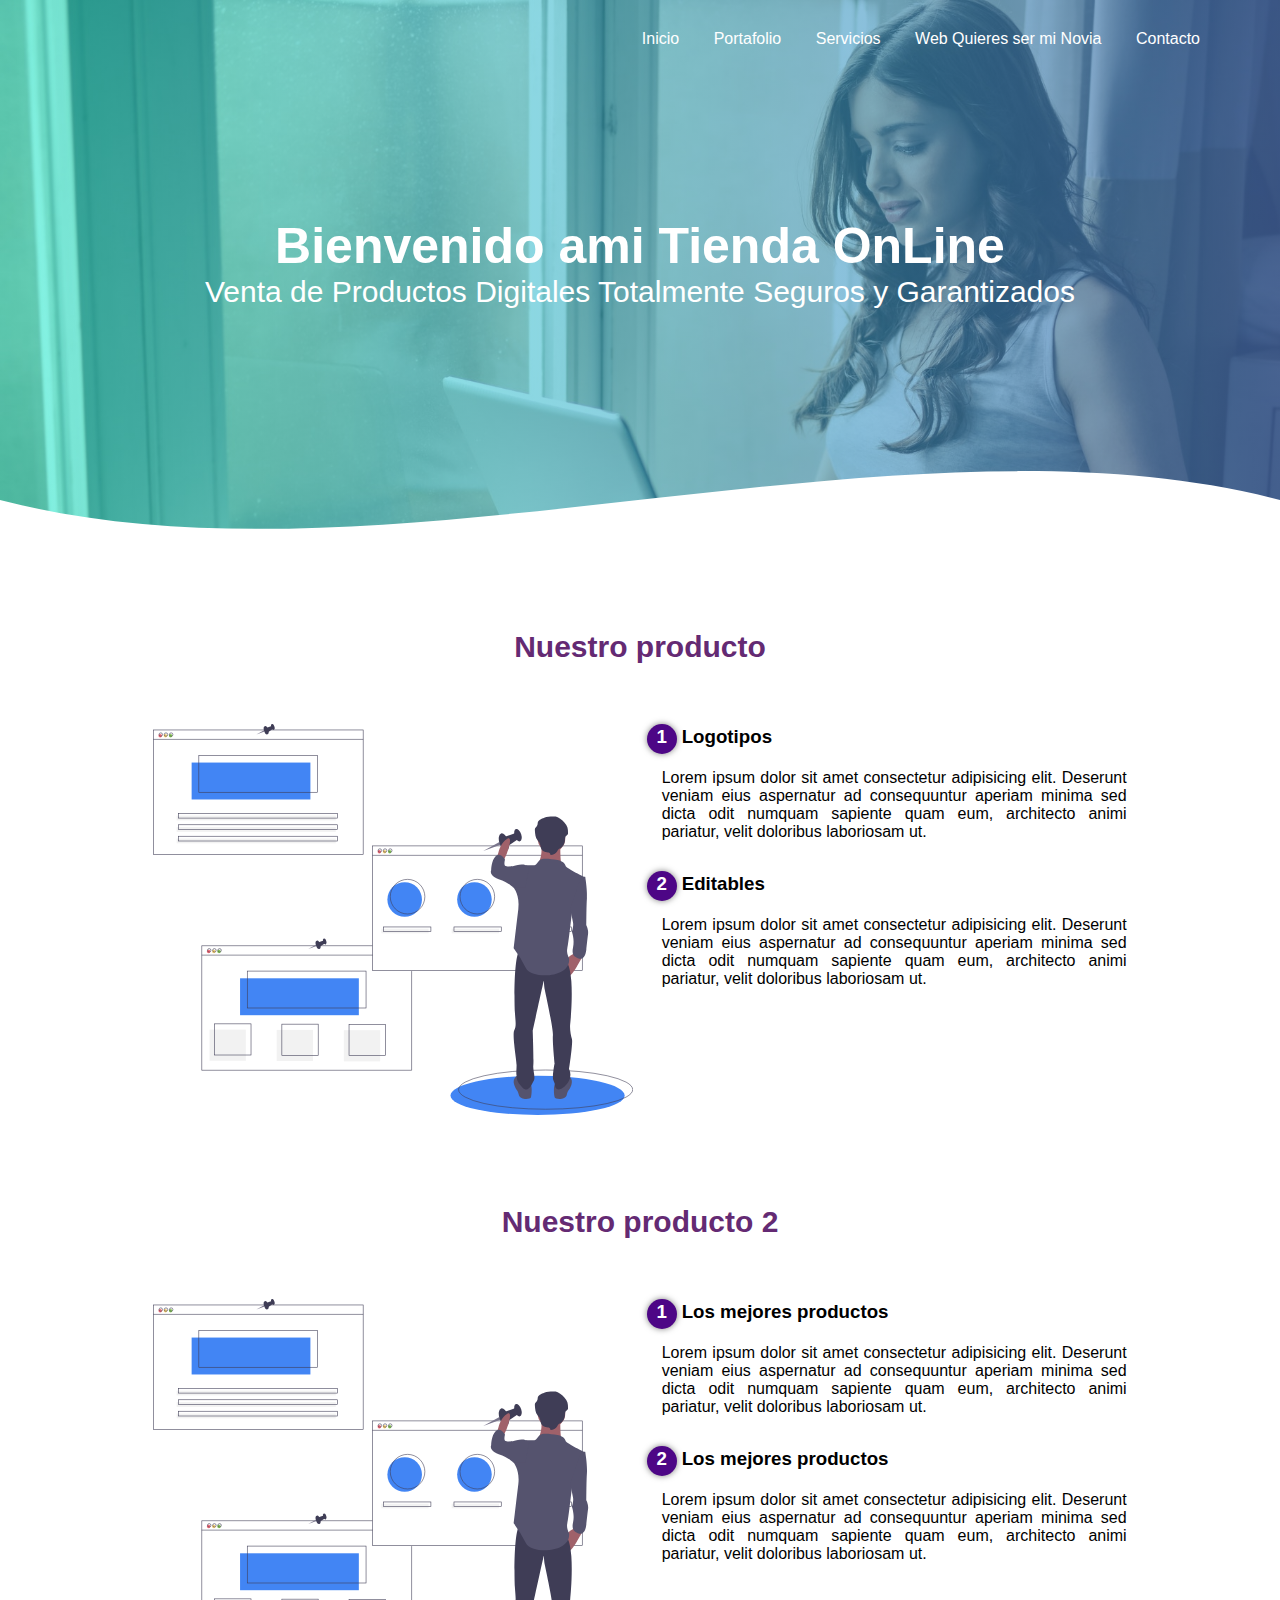
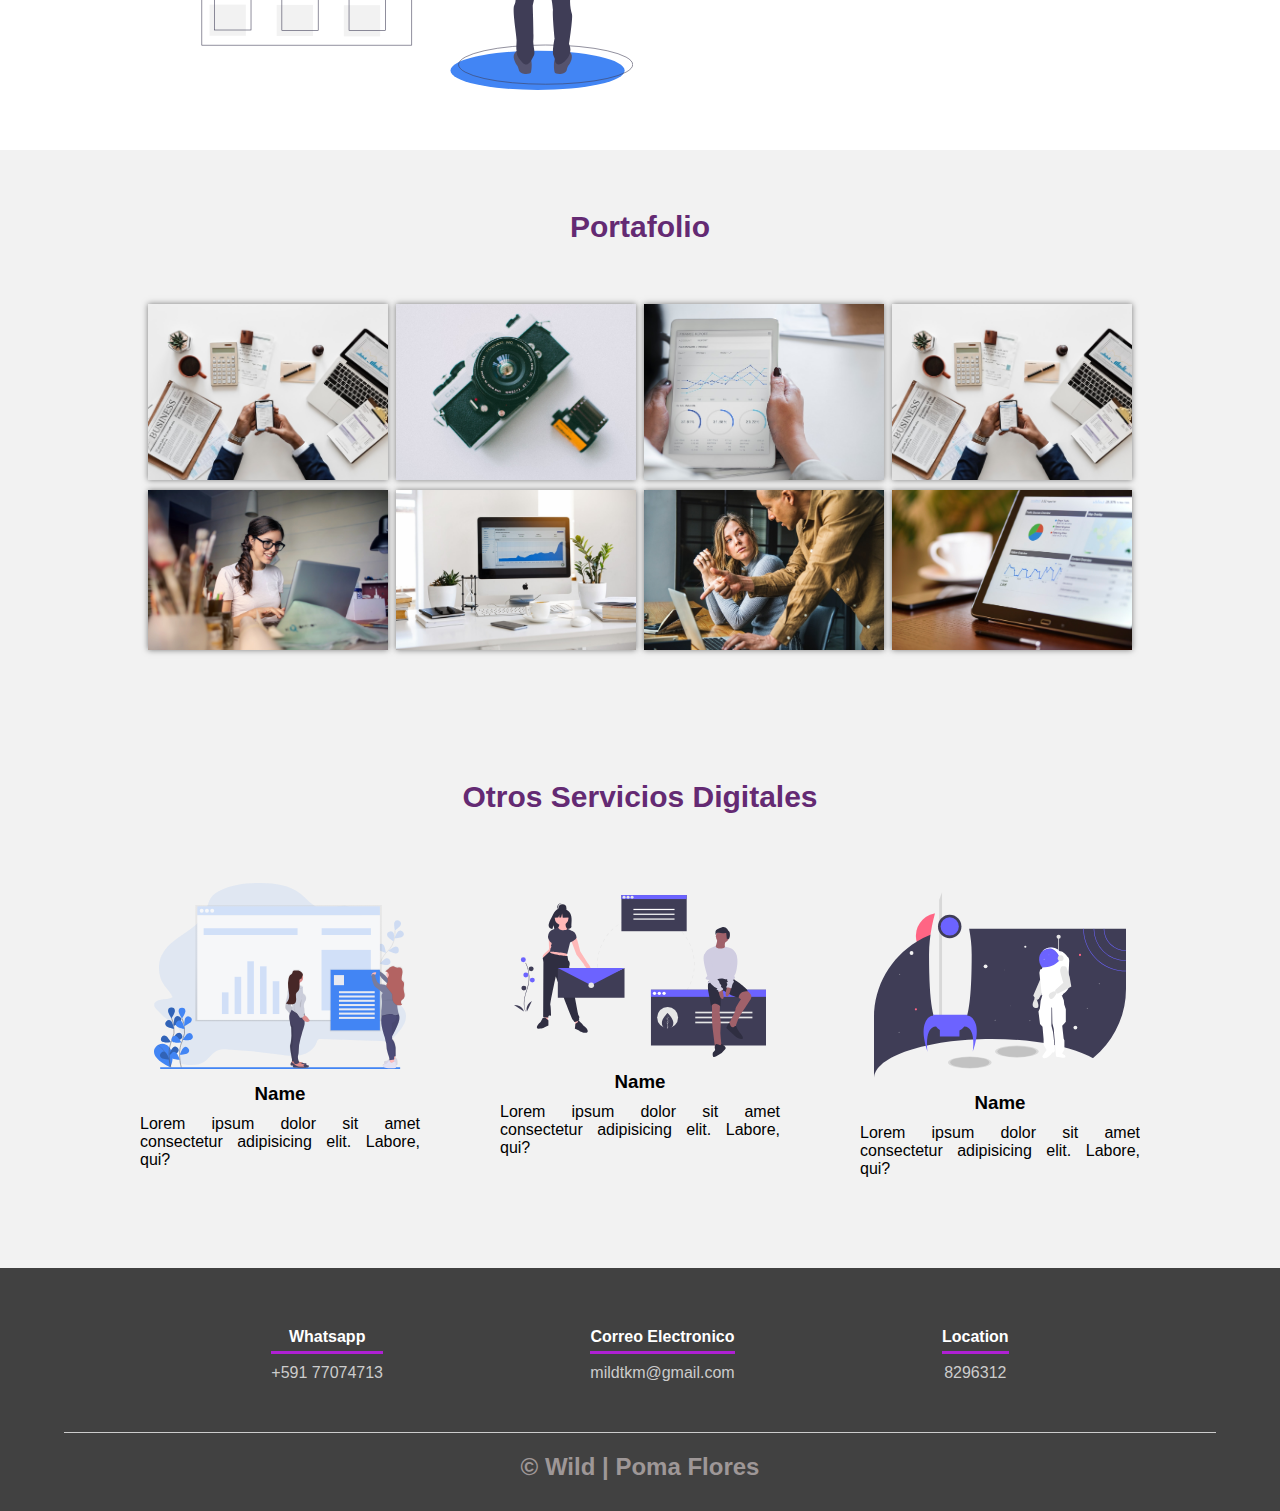
<file: 1.-wild.mi.web/public/index.html>
<!DOCTYPE html>
<html lang="es">

<head>
    <meta charset="UTF-8">
    <meta name="viewport" content="width=device-width, initial-scale=1.0">
    <meta http-equiv="X-UA-Compatible" content="ie=edge">
    <title>Wild</title>
    <link rel="shortcut icon" href="img/icono.jpg" type="image/x-icon">
    <link rel="stylesheet" href="css/estilos.css">
    
</head>

<body>
    <header>
        <nav>
            <a href="#">Inicio</a>
            <a href="#">Portafolio</a>
            <a href="#">Servicios</a>
            <a href="quieresserminovia/qsmn.html">Web Quieres ser mi Novia</a>
            <a href="#">Contacto</a>
        </nav>
        <section class="textos-header">
            <h1>Bienvenido ami Tienda OnLine</h1>
            <h2>Venta de Productos Digitales Totalmente Seguros y Garantizados</h2>
        </section>
        <div class="wave" style="height: 150px; overflow: hidden;"><svg viewBox="0 0 500 150" preserveAspectRatio="none"
                style="height: 100%; width: 100%;">
                <path d="M0.00,49.98 C150.00,150.00 349.20,-50.00 500.00,49.98 L500.00,150.00 L0.00,150.00 Z"
                    style="stroke: none; fill: #fff;"></path>
            </svg></div>
    </header>
    <main>
        <section class="contenedor sobre-nosotros">
            <h2 class="titulo">Nuestro producto</h2>
            <div class="contenedor-sobre-nosotros">
                <img src="img/ilustracion2.svg" alt="" class="imagen-about-us">
                <div class="contenido-textos">
                    <h3><span>1</span>Logotipos</h3>
                    <p>Lorem ipsum dolor sit amet consectetur adipisicing elit. Deserunt veniam eius aspernatur ad
                        consequuntur aperiam minima sed dicta odit numquam sapiente quam eum, architecto animi pariatur,
                        velit doloribus laboriosam ut.</p>
                    <h3><span>2</span>Editables</h3>
                    <p>Lorem ipsum dolor sit amet consectetur adipisicing elit. Deserunt veniam eius aspernatur ad
                        consequuntur aperiam minima sed dicta odit numquam sapiente quam eum, architecto animi pariatur,
                        velit doloribus laboriosam ut.</p>
                </div>
            </div>
        </section>
        <section class="contenedor sobre-nosotros">
            <h2 class="titulo">Nuestro producto 2</h2>
            <div class="contenedor-sobre-nosotros">
                <img src="img/ilustracion2.svg" alt="" class="imagen-about-us">
                <div class="contenido-textos">
                    <h3><span>1</span>Los mejores productos</h3>
                    <p>Lorem ipsum dolor sit amet consectetur adipisicing elit. Deserunt veniam eius aspernatur ad
                        consequuntur aperiam minima sed dicta odit numquam sapiente quam eum, architecto animi pariatur,
                        velit doloribus laboriosam ut.</p>
                    <h3><span>2</span>Los mejores productos</h3>
                    <p>Lorem ipsum dolor sit amet consectetur adipisicing elit. Deserunt veniam eius aspernatur ad
                        consequuntur aperiam minima sed dicta odit numquam sapiente quam eum, architecto animi pariatur,
                        velit doloribus laboriosam ut.</p>
                </div>
            </div>
        </section>


        <section class="portafolio">
            <div class="contenedor">
                <h2 class="titulo">Portafolio</h2>
                <div class="galeria-port">
                    <div class="imagen-port">
                        <img src="img/img1.jpg" alt="">
                        <div class="hover-galeria">
                            <img src="img/icono1.png" alt="">
                            <p>Nuestro trabajo</p>
                        </div>
                    </div>
                    <div class="imagen-port">
                        <img src="img/img2.jpg" alt="">
                        <div class="hover-galeria">
                            <img src="img/icono1.png" alt="">
                            <p>Nuestro trabajo</p>
                        </div>
                    </div>
                    <div class="imagen-port">
                        <img src="img/img3.jpg" alt="">
                        <div class="hover-galeria">
                            <img src="img/icono1.png" alt="">
                            <p>Nuestro trabajo</p>
                        </div>
                    </div>
                    <div class="imagen-port">
                        <img src="img/img1.jpg" alt="">
                        <div class="hover-galeria">
                            <img src="img/icono1.png" alt="">
                            <p>Nuestro trabajo</p>
                        </div>
                    </div>
                    <div class="imagen-port">
                        <img src="img/img4.jpg" alt="">
                        <div class="hover-galeria">
                            <img src="img/icono1.png" alt="">
                            <p>Nuestro trabajo</p>
                        </div>
                    </div>
                    <div class="imagen-port">
                        <img src="img/img5.jpg" alt="">
                        <div class="hover-galeria">
                            <img src="img/icono1.png" alt="">
                            <p>Nuestro trabajo</p>
                        </div>
                    </div>
                    <div class="imagen-port">
                        <img src="img/img6.jpg" alt="">
                        <div class="hover-galeria">
                            <img src="img/icono1.png" alt="">
                            <p>Nuestro trabajo</p>
                        </div>
                    </div>
                    <div class="imagen-port">
                        <img src="img/img7.jpg" alt="">
                        <div class="hover-galeria">
                            <img src="img/icono1.png" alt="">
                            <p>Nuestro trabajo</p>
                        </div>
                    </div>
                </div>
            </div>
        </section>
        <section class="about-services">
            <div class="contenedor">
                <h2 class="titulo">Otros Servicios Digitales</h2>
                <div class="servicio-cont">
                    <div class="servicio-ind">
                        <img src="img/ilustracion1.svg" alt="">
                        <h3>Name</h3>
                        <p>Lorem ipsum dolor sit amet consectetur adipisicing elit. Labore, qui?</p>
                    </div>
                    <div class="servicio-ind">
                        <img src="img/ilustracion4.svg" alt="">
                        <h3>Name</h3>
                        <p>Lorem ipsum dolor sit amet consectetur adipisicing elit. Labore, qui?</p>
                    </div>
                    <div class="servicio-ind">
                        <img src="img/ilustracion3.svg" alt="">
                        <h3>Name</h3>
                        <p>Lorem ipsum dolor sit amet consectetur adipisicing elit. Labore, qui?</p>
                    </div>
                </div>
            </div>
        </section>
    </main>
    <footer>
        <div class="contenedor-footer">
            <div class="content-foo">
                <h4>Whatsapp</h4>
                <p>+591 77074713</p>
            </div>
            <div class="content-foo">
                <h4>Correo Electronico</h4>
                <p>mildtkm@gmail.com</p>
            </div>
            <div class="content-foo">
                <h4>Location</h4>
                <p>8296312</p>
            </div>
        </div>
        <h2 class="titulo-final">&copy; Wild | Poma Flores</h2>
    </footer>
</body>

</html>
</file>
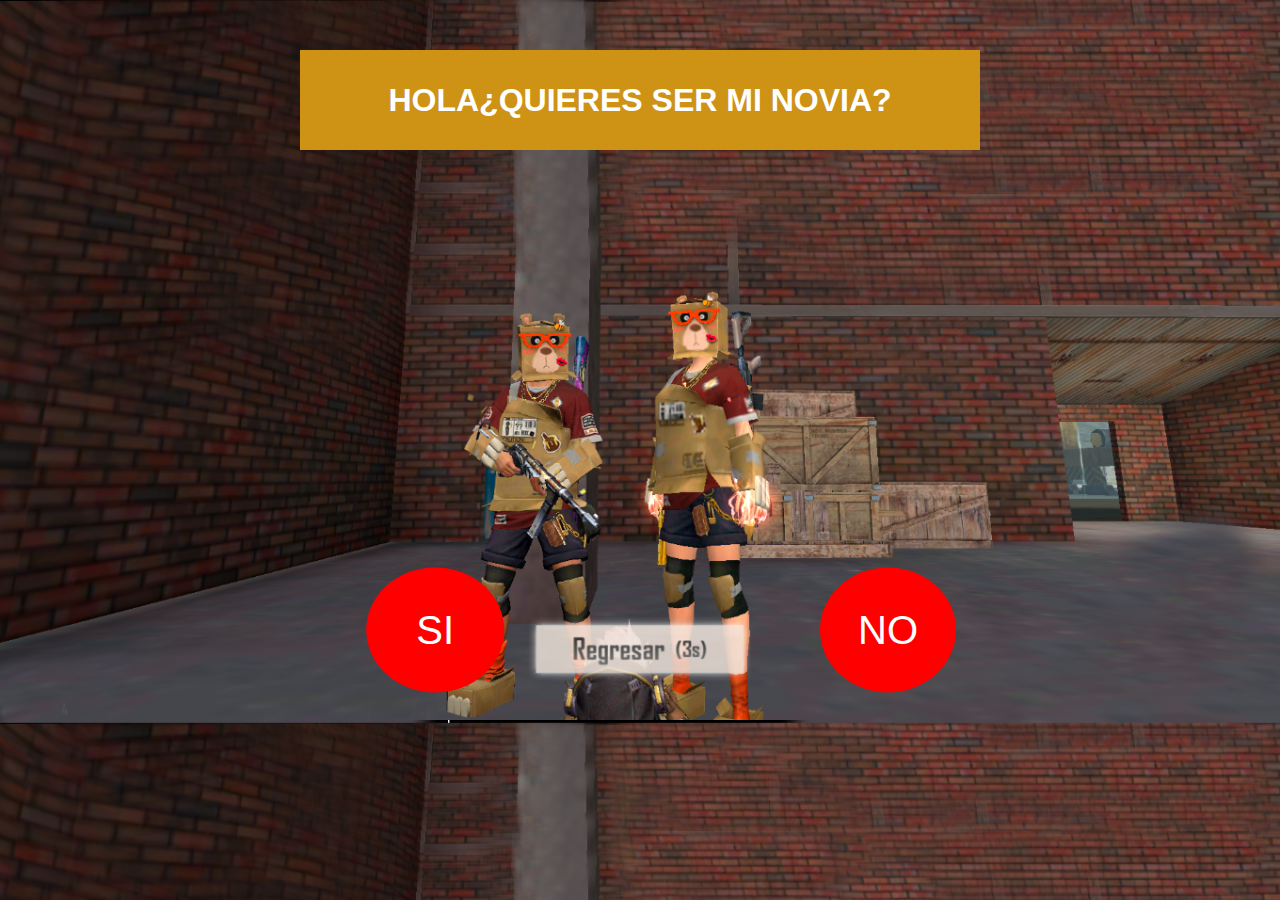
<file: 1.-wild.mi.web/public/quieresserminovia/qsmn.html>
<!DOCTYPE html>
<html lang="en">
<head>
    <meta charset="UTF-8">
  <title>quieres ser mi novia</title>
  <link rel="stylesheet" href="estilosqsmn.css">
</head>
<body>
<div>
  
<div class="container">
  <h1>HOLA¿QUIERES SER MI NOVIA?</h1>
</div>
<div >  <a href="#" class="buttom"  id="si">SI</a>  </div>
<div>  <a href="#" class="buttom" id="no">NO</a>    </div>

</div>
<script src="javaqsmn.js">

</script>
</body>
</html>
</file>
<file: 1.-wild.mi.web/public/css/estilos.css>
* {
    margin: 0;
    padding: 0;
    box-sizing: border-box;
}

body {
    font-family:Arial, Helvetica, sans-serif;
}

.contenedor {
    padding: 60px 0;
    width: 90%;
    max-width: 1000px;
    margin: auto;
    overflow: hidden;
}

.titulo {
    color: #642a73;
    font-size: 30px;
    text-align: center;
    margin-bottom: 60px;
}

/* Header */

header {
    width: 100%;
    height: 600px;
    background: #4e71bc;
    /* fallback for old browsers */
    background: -webkit-linear-gradient(to right, hsla(175, 95%, 50%, 0.459), hsla(214, 45%, 52%, 0.664)), url(../img/portada.jpg);
    /* Chrome 10-25, Safari 5.1-6 */
    background: linear-gradient(to right, hsla(172, 95%, 50%, 0.459), hsla(219, 45%, 52%, 0.664)), url(../img/portada.jpg);
    /* W3C, IE 10+/ Edge, Firefox 16+, Chrome 26+, Opera 12+, Safari 7+ */
    background-size: cover;
    background-attachment: fixed;
    position: relative;
}

nav{
    text-align: right;
    padding: 30px 50px 0 0;
    
}

nav > a{
    color:#fff;
    font-weight: 300;
    text-decoration: none;
    margin-right: 30px;
}

nav > a:hover{
    text-decoration:none;
    color:rgb(0, 0, 0);
}

header .textos-header{
    display: flex;
    height: 430px;
    width: 100%;
    align-items: center;
    justify-content: center;
    flex-direction: column;
    text-align: center;
}

.textos-header h1{
    font-size: 50px;
    color:#fff;
}

.textos-header h2{
    font-size: 30px;
    font-weight: 300;
    color:#fff;
}

.wave{
    position: absolute;
    bottom: 0;
    width: 100%;
}

/* About us */

main .sobre-nosotros{
    padding: 30px 0 60px 0;
}
.contenedor-sobre-nosotros{
    display: flex;
    justify-content: space-evenly;
}

.imagen-about-us{
    width: 48%;
}

.sobre-nosotros .contenido-textos{
    width: 48%;
}

.contenido-textos h3{
    margin-bottom: 15px;
}

.contenido-textos h3 span{
    background: #4d0686;
    color: #fff;
    border-radius: 50%;
    display: inline-block;
    text-align: center;
    width: 30px;
    height: 30px;
    padding: 2px;
    box-shadow: 0 0 6px 0 rgba(0, 0, 0, .5);
    margin-right: 5px;
}

.contenido-textos p{
    padding: 0px 0px 30px 15px;
    font-weight: 300;
    text-align: justify;
}

/* Galeria */


.portafolio{
    background: #f2f2f2;
}

.galeria-port{
    display: flex;
    justify-content: space-evenly;
    flex-wrap: wrap;
}

.imagen-port{
    width: 24%;
    margin-bottom: 10px;
    overflow: hidden;
    position: relative;
    cursor: pointer;
    box-shadow: 0 0 6px 0 rgba(0, 0, 0, .5);
}

.imagen-port > img{
    width: 100%;
    height: 100%;
    object-fit: cover;
    display: block;
}

.hover-galeria{
    position: absolute;
    width: 100%;
    height: 100%;
    top: 0;
    transform: scale(0);
    background: hsla(273,91%,27%, 0.7);
    transition: transform .5s;
    display: flex;
    justify-content: center;
    align-items: center;
    flex-direction: column;
}

.hover-galeria img{
    width: 50px;
}

.hover-galeria p{
    color: #fff;
}

.imagen-port:hover .hover-galeria{
    transform: scale(1);
}


/*  Our team */

.about-services{
    background: #f2f2f2;
    padding-bottom: 30px;
}


.servicio-cont{
    display:flex;
    justify-content: space-between;
    align-items: center;
}

.servicio-ind{
    width: 28%;
    text-align: center;
}

.servicio-ind img{
    width: 90%;
}

.servicio-ind h3{
    margin: 10px 0;
}

.servicio-ind p{
    font-weight: 300;
    text-align: justify;
}

/* footer */

footer{
    background: #414141;
    padding: 60px 0 30px 0;
    margin: auto;
    overflow: hidden;
}

.contenedor-footer{
    display: flex;
    width: 90%;
    justify-content: space-evenly;
    margin: auto;
    padding-bottom: 50px;
    border-bottom: 1px solid #ccc;
}

.content-foo{
    text-align: center;
}

.content-foo h4{
    color: #fff;
    border-bottom: 3px solid #af20d3;
    padding-bottom: 5px;
    margin-bottom: 10px;
}

.content-foo p{
    color: #ccc;
}

.titulo-final{
    text-align: center;
    font-size: 24px;
    margin: 20px 0 0 0;
    color: #9e9797;
}

@media screen and (max-width:900px){
    header{
        background-position: center;
    }

    .contenedor-sobre-nosotros{
        flex-direction: column;
        justify-content: center;
        align-items: center;
    }

    .sobre-nosotros .contenido-textos{
        width: 90%;
    }

    .imagen-about-us{
        width: 90%;
    }

    /* Galeria */

    .imagen-port{
        width: 44%;
    }

    /* Clientes */

    .cards{
        flex-direction: column;
        justify-content: center;
        align-items: center;
    }

    .cards .card{
        width: 90%;
    }

    .cards .card:first-child{
        margin-bottom: 30px;
    }

    /* servicios */

    .servicio-cont{
        justify-content: center;
        flex-direction: column;
    }

    .servicio-ind{
        width: 100%;
        text-align: center;
    }

    .servicio-ind:nth-child(1), .servicio-ind:nth-child(2){
        margin-bottom: 60px;
    }

    .servicio-ind img{
        width: 90%;
    }
}

@media screen and (max-width:500px){
    nav{
        text-align: center;
        padding: 30px 0 0 0;
    }

    nav > a{
        margin-right: 5px;
    }

    .textos-header h1{
        font-size: 35px;
    }

    .textos-header h2{
        font-size: 20px;
    }

    /* ABOUT US */

    .imagen-about-us{
        margin-bottom: 60px;
        width: 99%;
    }

    .sobre-nosotros .contenido-textos{
        width: 95%;
    }

    /* Galeria */

    .imagen-port{
        width: 95%;
    }

    /* Clients */

    .cards .card{
        height: 450px;
        display: flex;
        flex-direction: column;
        align-items: center;
    }

    .cards .card img{
        width: 90px;
        height: 90px;
    }

    /* Footer */

    .contenedor-footer{
        flex-direction: column;
        border: none;
    }

    .content-foo{
        margin-bottom: 20px;
        text-align: center;
    }

    .content-foo h4{
        border: none;
    }

    .content-foo p{
        color: #ccc;
        border-bottom: 1px solid #f2f2f2;
        padding-bottom: 20px;
    }

    .titulo-final{
        font-size: 20px;
    }
}
</file>
<file: 1.-wild.mi.web/public/quieresserminovia/estilosqsmn.css>
*{
    padding: 0;
    margin: 0;
}
body{
    background-image:url(fondo.png);
    background-size: 100%;
    font-family:-apple-system, BlinkMacSystemFont, 'Segoe UI', Roboto, Oxygen, Ubuntu, Cantarell, 'Open Sans', 'Helvetica Neue', sans-serif;
}

.container{
    text-align: center;
    background-color: rgb(206, 147, 21);
    height: 100px;
    display: grid;
    align-items: center;
    justify-items: center;
    margin-left: 300px;
    margin-right:300px ;
    margin-top: 50px;
}
h1{
    color:white;
    text-align: center;
}


.buttom{
    position: absolute;
    top: 70%;
    transform: translateY(-55%);
    text-decoration: none;
    background:rgb(255, 0, 0);
    color: rgb(255, 255, 255);
    font-size: 40px;
    border-radius:100%;


}

#si{
    padding: 40px 50px;
    left: 20%;
    transform: translateY(-50%) translateX(80%);
    
}
#no{
    padding:40px 38px;
    left: 80%;
    transform: translateY(-50%) translateX(-150%);
}
</file>
